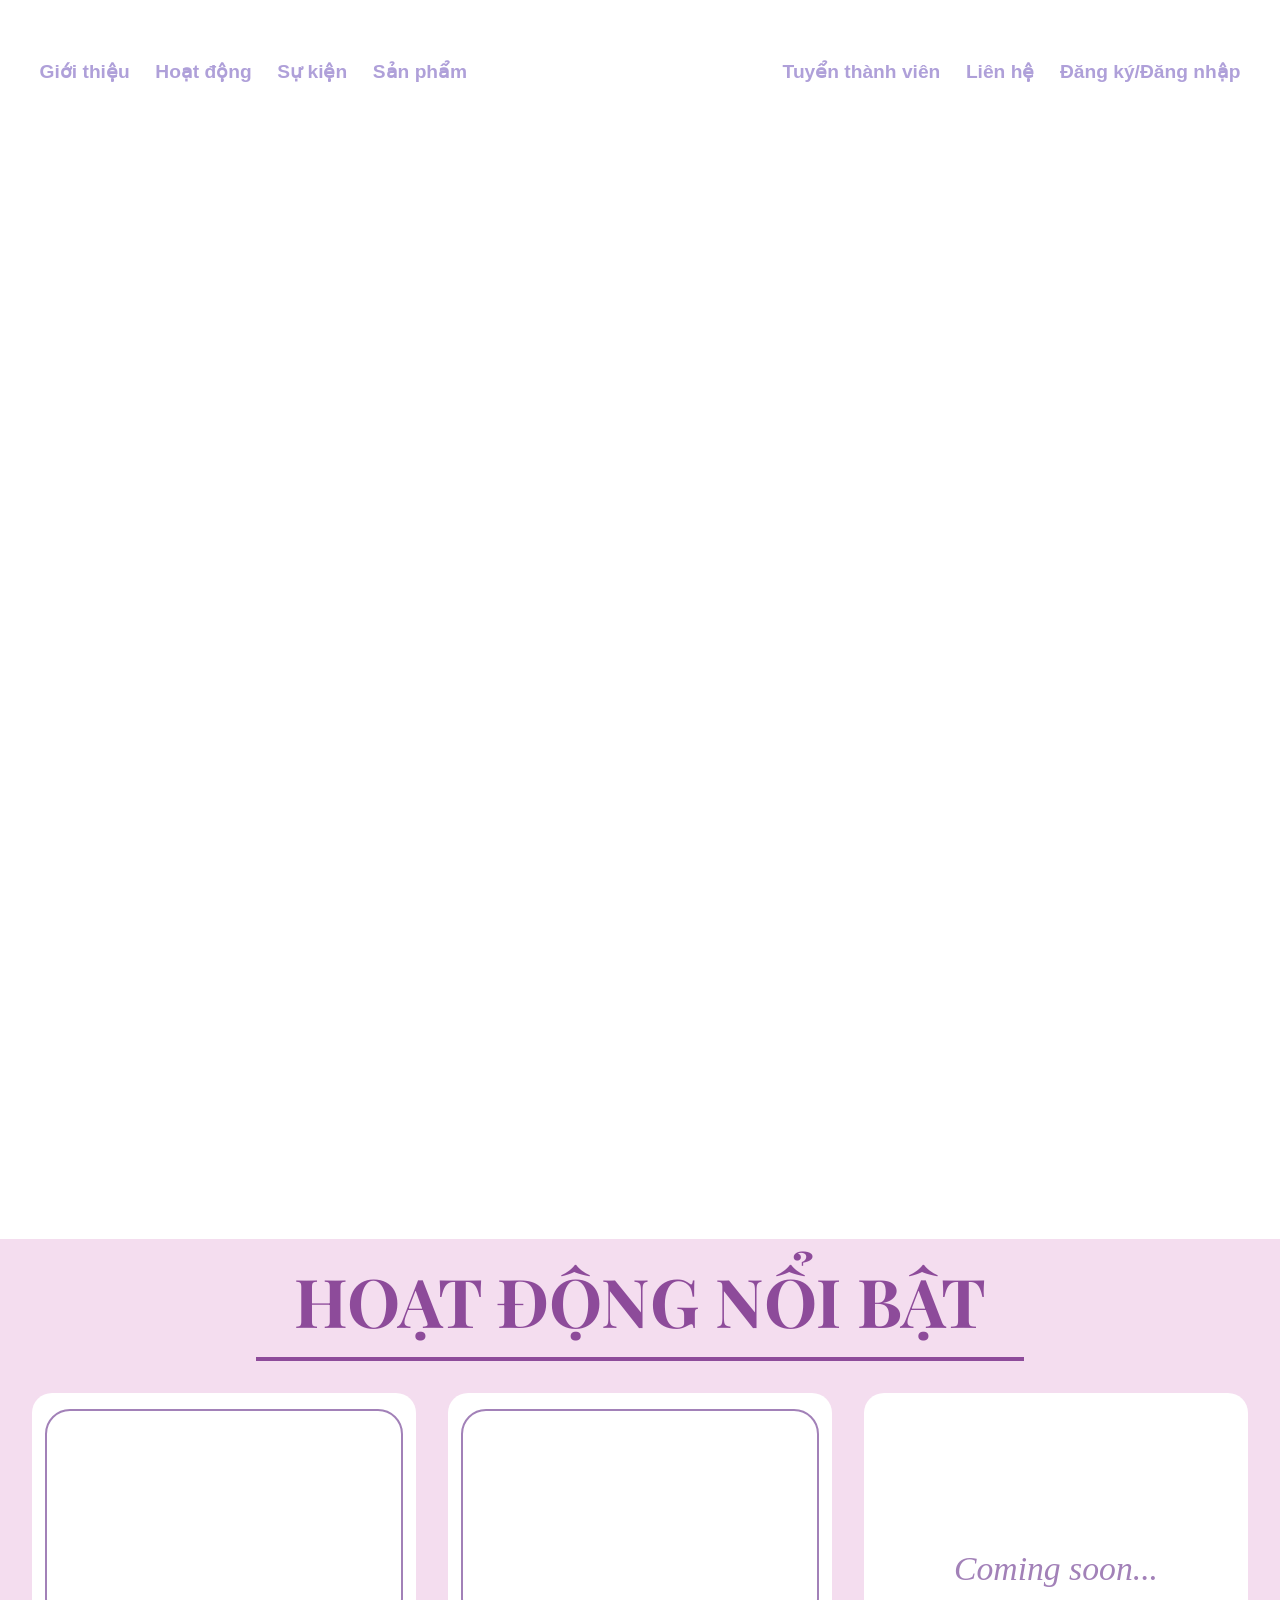
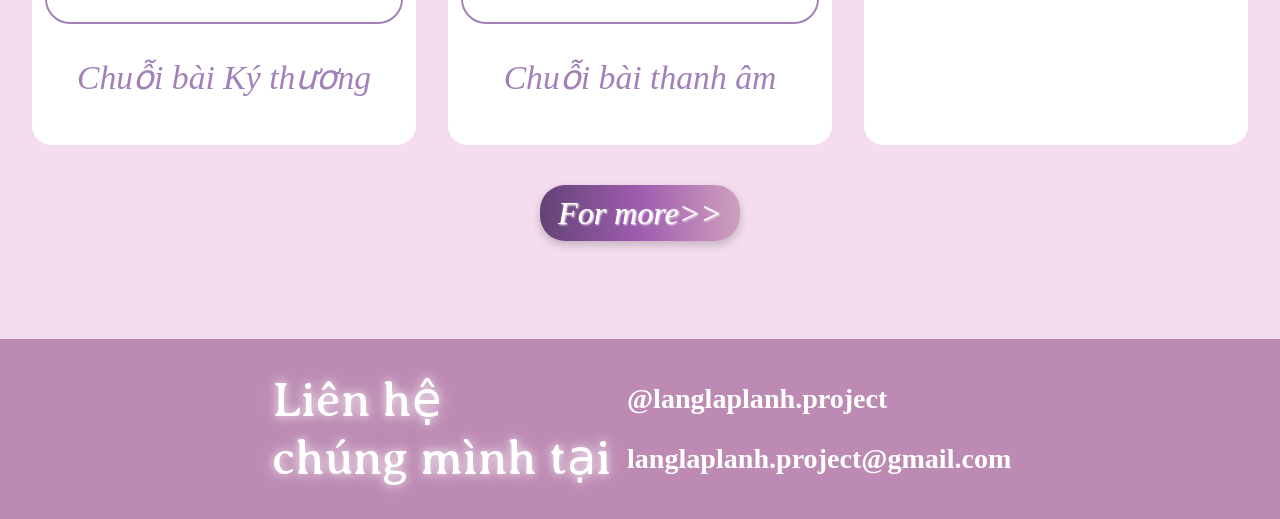
<file: index.html>
<!DOCTYPE html>
<html lang="en">
<head>
    <meta charset="UTF-8">


<link rel="preconnect" href="https://fonts.googleapis.com">
<link rel="preconnect" href="https://fonts.gstatic.com" crossorigin>
<link href="https://fonts.googleapis.com/css2?family=Open+Sans:ital,wght@0,300..800;1,300..800&display=swap" rel="stylesheet">
<link href="https://fonts.googleapis.com/css2?family=Averia+Serif+Libre:ital,wght@0,300;0,400;0,700;1,300;1,400;1,700&family=Open+Sans:ital,wght@0,300..800;1,300..800&display=swap" rel="stylesheet">
<link href="https://fonts.googleapis.com/css2?family=Averia+Serif+Libre:ital,wght@0,300;0,400;0,700;1,300;1,400;1,700&family=Open+Sans:ital,wght@0,300..800;1,300..800&family=Playfair+Display:ital,wght@0,400..900;1,400..900&display=swap" rel="stylesheet">
<link href="https://fonts.googleapis.com/css2?family=Averia+Serif+Libre:ital,wght@0,300;0,400;0,700;1,300;1,400;1,700&family=Google+Sans:ital,opsz,wght@0,17..18,400..700;1,17..18,400..700&family=Open+Sans:ital,wght@0,300..800;1,300..800&family=Playfair+Display:ital,wght@0,400..900;1,400..900&family=Roboto:ital,wght@0,100..900;1,100..900&display=swap" rel="stylesheet">


    <link rel="stylesheet" href="index.css">
    <meta name="viewport" content="width=device-width, initial-scale=1.0">
    <title>Lắng</title>
</head>
<div class="bar">
    <div class="menu-left">
        <li class="Introduction"><a href="intro.html">Giới thiệu</a></li>
        <li class="Activity"><a href="Activity.html">Hoạt động</a></li>
        <li class="Event"><a href="Event.html">Sự kiện</a></li>
        <li class="Product"><a href="Product.html">Sản phẩm</a></li>
    </div>

    <li class="homepage"><a href="index.html" aria-label="Trang chủ"></a></li>

    <div class="menu-right">
        <li class="Member"><a href="recruitment.html">Tuyển thành viên</a></li>
        <li class="contact"><a href="contact.html">Liên hệ</a></li>
        <li class="SignupLogin"><a href="account.html">Đăng ký/Đăng nhập</a></li>
    </div>
</div>

    <div class="content-section">
    <div class="content1">
        <div class="lang"id="lang1"></div>
    </div>
    <div class="content2">
   
            <h1>Xin chào, chúng mình là Lắng <br><i>bởi lặng thế gian, vang ngàn ý</i></h1>
            <div class="containlang">
            <p><b>Lắng</b> là một dự án xã hội được thành lập với sứ mệnh 
            xóa nhòa rào cản và kết nối cộng đồng người nghe với 
            người khiếm thính. Chúng mình tin rằng sự thấu cảm
             không nhất thiết phải đến từ âm thanh, mà có thể  
            nảy mầm từ những chuyển động chân thành nhất của 
            đôi tay và ánh mắt. Những giá trị thực tế ấy được <b>Lắng</b> 
            gửi gắm vào các hoạt động do chính chúng mình lên 
            ý tưởng và tổ chức thực hiện. Dự án là nơi để các bạn 
            trẻ mở ra một hành trình - nơi sự thinh lặng không còn 
            là khoảng cách, mà là khởi đầu cho những kết nối 
            sâu sắc và trọn vẹn yêu thương.</p>
            <div class="lang" id="lang2"></div>
            </div>    </div>
  <div class="content3">
    <h2>HOẠT ĐỘNG NỔI BẬT</h2>
    <div class="boximg">
    <div class="boximg1" id="smallboximg">
        <div class="frame1" id="frame"></div>
        <h3>Chuỗi bài Ký thương</h3>
    </div>
    <div class="boximg2" id="smallboximg">
        <div class="frame2" id="frame">

        </div>
                    <h3>Chuỗi bài thanh âm</h3>
    </div>
    <div class="boximg3" id="smallboximg">
        <div class="frame3">
  
        </div>
                  <h3>Coming soon...</h3>
    </div>
    </div>
    <div class="btn" id="formore"><i>For more>></i></div>
    
  </div>
</div>

  <div class="contactbar">
    <div class="langpin"></div>
    <h1>Liên hệ <br> chúng mình tại</h1>
    <div class="boxcontact">
        <div class="fb">
            <div class="iconfb"></div>
            <h3>@langlaplanh.project</h3>
        </div>
        <div class="email">
            <div class="iconemail"></div>
         <h3>  langlaplanh.project@gmail.com</h3> 
        </div>
    </div>
  </div>

</body>
</html>
</file>
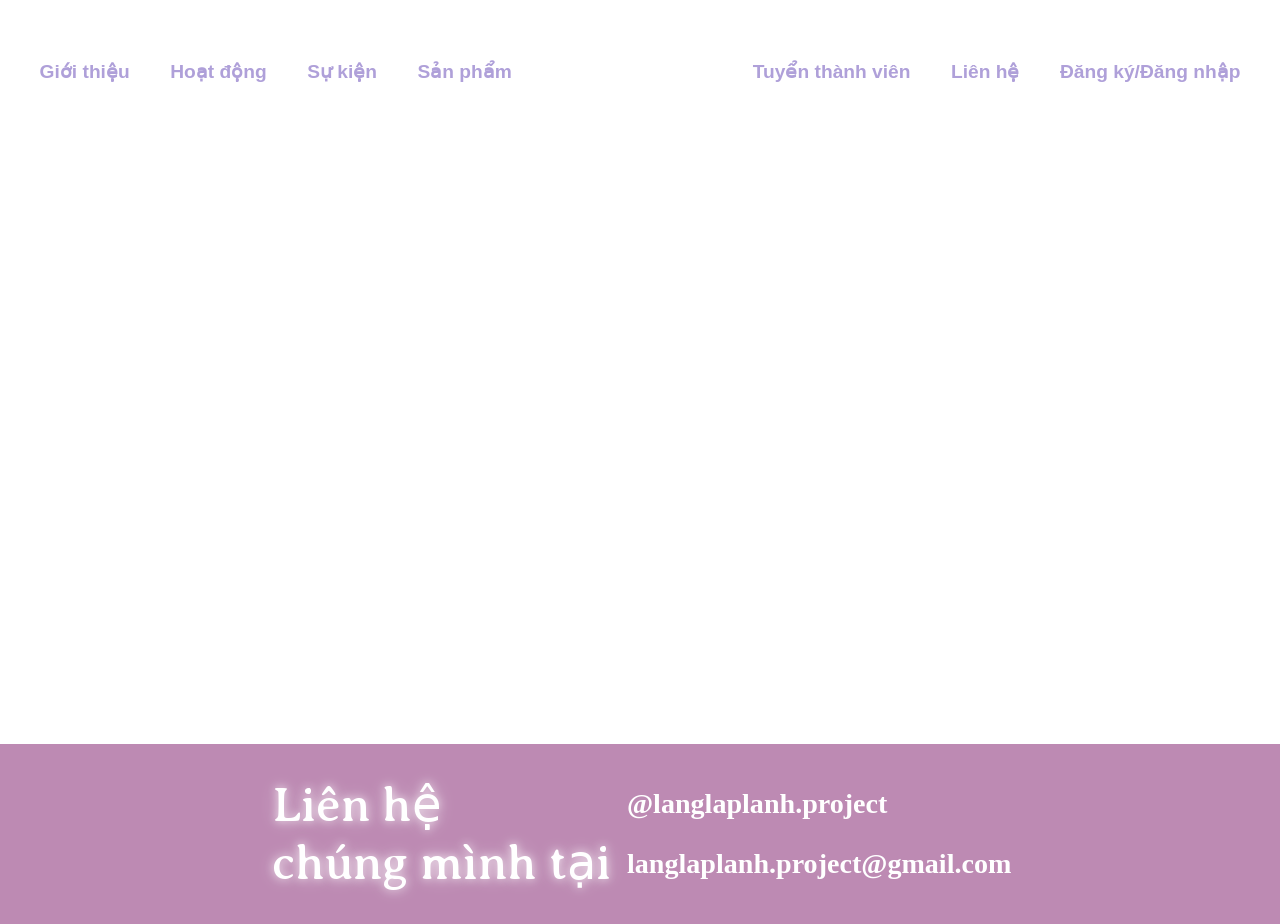
<file: account.html>
<!DOCTYPE html>
<html lang="vi">
<head>
    <meta charset="UTF-8">
    <meta name="viewport" content="width=device-width, initial-scale=1.0">
    <title>Lắng</title>

    <!-- Google Fonts Setup -->
    <link rel="preconnect" href="https://fonts.googleapis.com">
    <link rel="preconnect" href="https://fonts.gstatic.com" crossorigin>
    
   
    <link href="https://fonts.googleapis.com/css2?family=Open+Sans:ital,wght@0,300..800;1,300..800&display=swap" rel="stylesheet">
<link href="https://fonts.googleapis.com/css2?family=Averia+Serif+Libre:ital,wght@0,300;0,400;0,700;1,300;1,400;1,700&family=Open+Sans:ital,wght@0,300..800;1,300..800&display=swap" rel="stylesheet">
<link href="https://fonts.googleapis.com/css2?family=Averia+Serif+Libre:ital,wght@0,300;0,400;0,700;1,300;1,400;1,700&family=Open+Sans:ital,wght@0,300..800;1,300..800&family=Playfair+Display:ital,wght@0,400..900;1,400..900&display=swap" rel="stylesheet">
<link href="https://fonts.googleapis.com/css2?family=Averia+Serif+Libre:ital,wght@0,300;0,400;0,700;1,300;1,400;1,700&family=Google+Sans:ital,opsz,wght@0,17..18,400..700;1,17..18,400..700&family=Open+Sans:ital,wght@0,300..800;1,300..800&family=Playfair+Display:ital,wght@0,400..900;1,400..900&family=Roboto:ital,wght@0,100..900;1,100..900&display=swap" rel="stylesheet">
    <!-- CSS chính của dự án -->
    <link rel="stylesheet" href="index.css">
</head>
<body class="account-site">

<div class="bar">
        <li class="Introduction"><a href="intro.html"> Giới thiệu</a></li>
        <li class="Activity"><a href="Activity.html">Hoạt động</a></li>
        <li class="Event"><a href="Event.html">Sự kiện</a></li>
        <li class="Product"><a href="Product.html">Sản phẩm</a></li>
        <li class="homepage"><a href="index.html"></a></li>
        <li class="Member"><a href="recruitment.html">Tuyển thành viên</a></li>
        <li class="contact"><a href="contact.html">Liên hệ</a></li>
        <li class="SignupLogin"><a href="account.html">Đăng ký/Đăng nhập</a></li>

    </div>
    
    <div class="content-section">



</div>  

    <div class="contactbar">
    <div class="langpin"></div>
    <h1>Liên hệ <br> chúng mình tại</h1>
    <div class="boxcontact">
        <div class="fb">
            <div class="iconfb"></div>
            <h3>@langlaplanh.project</h3>
        </div>
        <div class="email">
            <div class="iconemail"></div>
         <h3>  langlaplanh.project@gmail.com</h3> 
        </div>
    </div>
  </div>

</body>
</html>
</file>
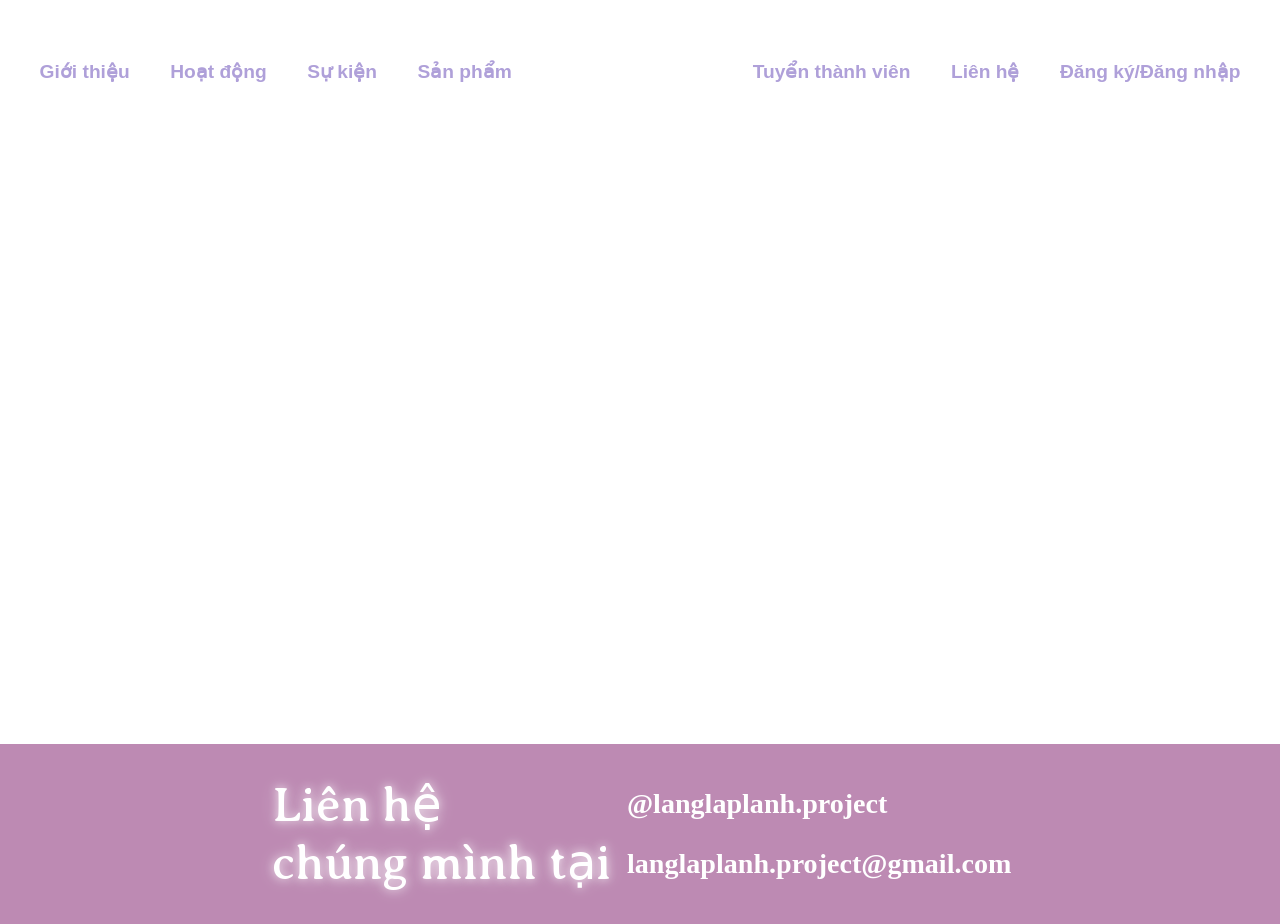
<file: Activity.html>
<!DOCTYPE html>
<html lang="vi">
<head>
    <meta charset="UTF-8">
    <meta name="viewport" content="width=device-width, initial-scale=1.0">
    <title>Lắng</title>

    <!-- Google Fonts Setup -->
    <link rel="preconnect" href="https://fonts.googleapis.com">
    <link rel="preconnect" href="https://fonts.gstatic.com" crossorigin>
    
   
<link href="https://fonts.googleapis.com/css2?family=Open+Sans:ital,wght@0,300..800;1,300..800&display=swap" rel="stylesheet">
<link href="https://fonts.googleapis.com/css2?family=Averia+Serif+Libre:ital,wght@0,300;0,400;0,700;1,300;1,400;1,700&family=Open+Sans:ital,wght@0,300..800;1,300..800&display=swap" rel="stylesheet">
<link href="https://fonts.googleapis.com/css2?family=Averia+Serif+Libre:ital,wght@0,300;0,400;0,700;1,300;1,400;1,700&family=Open+Sans:ital,wght@0,300..800;1,300..800&family=Playfair+Display:ital,wght@0,400..900;1,400..900&display=swap" rel="stylesheet">
<link href="https://fonts.googleapis.com/css2?family=Averia+Serif+Libre:ital,wght@0,300;0,400;0,700;1,300;1,400;1,700&family=Google+Sans:ital,opsz,wght@0,17..18,400..700;1,17..18,400..700&family=Open+Sans:ital,wght@0,300..800;1,300..800&family=Playfair+Display:ital,wght@0,400..900;1,400..900&family=Roboto:ital,wght@0,100..900;1,100..900&display=swap" rel="stylesheet">
    <!-- CSS chính của dự án -->
    <link rel="stylesheet" href="index.css">
</head>
<body class="activity-page">

<div class="bar">
        <li class="Introduction"><a href="intro.html"> Giới thiệu</a></li>
        <li class="Activity"><a href="Activity.html">Hoạt động</a></li>
        <li class="Event"><a href="Event.html">Sự kiện</a></li>
        <li class="Product"><a href="Product.html">Sản phẩm</a></li>
        <li class="homepage"><a href="index.html"></a></li>
        <li class="Member"><a href="recruitment.html">Tuyển thành viên</a></li>
        <li class="contact"><a href="contact.html">Liên hệ</a></li>
        <li class="SignupLogin"><a href="account.html">Đăng ký/Đăng nhập</a></li>

    </div>

<div class="content-section">



</div>   
 
    <div class="contactbar">
    <div class="langpin"></div>
    <h1>Liên hệ <br> chúng mình tại</h1>
    <div class="boxcontact">
        <div class="fb">
            <div class="iconfb"></div>
            <h3>@langlaplanh.project</h3>
        </div>
        <div class="email">
            <div class="iconemail"></div>
         <h3>  langlaplanh.project@gmail.com</h3> 
        </div>
    </div>
  </div>
</body>
</html>
</file>
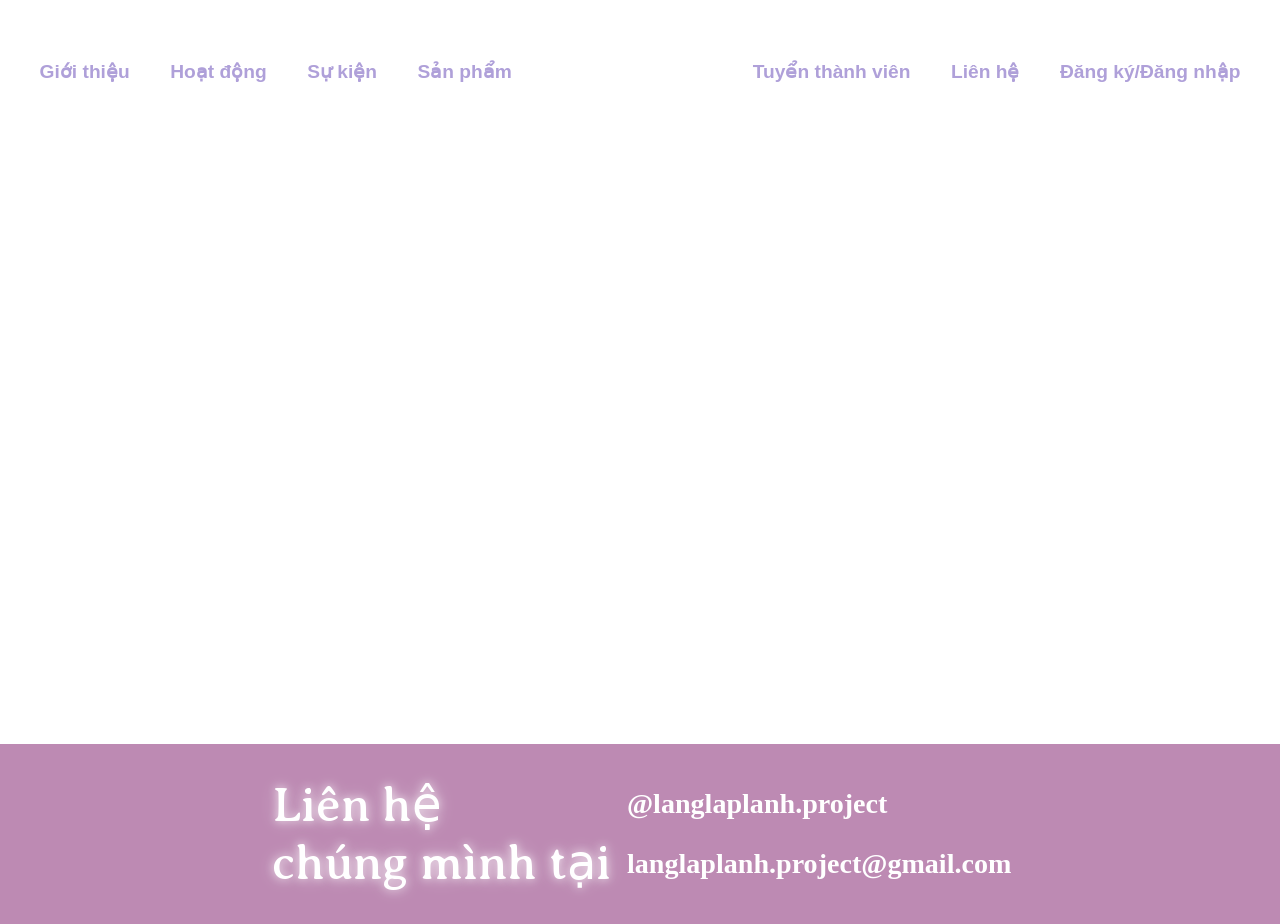
<file: contact.html>
<!DOCTYPE html>
<html lang="vi">
<head>
    <meta charset="UTF-8">
    <meta name="viewport" content="width=device-width, initial-scale=1.0">
    <title>Lắng</title>

    <!-- Google Fonts Setup -->
    <link rel="preconnect" href="https://fonts.googleapis.com">
    <link rel="preconnect" href="https://fonts.gstatic.com" crossorigin>
    
   
<link href="https://fonts.googleapis.com/css2?family=Open+Sans:ital,wght@0,300..800;1,300..800&display=swap" rel="stylesheet">
<link href="https://fonts.googleapis.com/css2?family=Averia+Serif+Libre:ital,wght@0,300;0,400;0,700;1,300;1,400;1,700&family=Open+Sans:ital,wght@0,300..800;1,300..800&display=swap" rel="stylesheet">
<link href="https://fonts.googleapis.com/css2?family=Averia+Serif+Libre:ital,wght@0,300;0,400;0,700;1,300;1,400;1,700&family=Open+Sans:ital,wght@0,300..800;1,300..800&family=Playfair+Display:ital,wght@0,400..900;1,400..900&display=swap" rel="stylesheet">
<link href="https://fonts.googleapis.com/css2?family=Averia+Serif+Libre:ital,wght@0,300;0,400;0,700;1,300;1,400;1,700&family=Google+Sans:ital,opsz,wght@0,17..18,400..700;1,17..18,400..700&family=Open+Sans:ital,wght@0,300..800;1,300..800&family=Playfair+Display:ital,wght@0,400..900;1,400..900&family=Roboto:ital,wght@0,100..900;1,100..900&display=swap" rel="stylesheet">
    <!-- CSS chính của dự án -->
    <link rel="stylesheet" href="index.css">
</head>
<body class="contact-page">

<div class="bar">
        <li class="Introduction"><a href="intro.html"> Giới thiệu</a></li>
        <li class="Activity"><a href="Activity.html">Hoạt động</a></li>
        <li class="Event"><a href="Event.html">Sự kiện</a></li>
        <li class="Product"><a href="Product.html">Sản phẩm</a></li>
        <li class="homepage"><a href="index.html"></a></li>
        <li class="Member"><a href="recruitment.html">Tuyển thành viên</a></li>
        <li class="contact"><a href="contact.html">Liên hệ</a></li>
        <li class="SignupLogin"><a href="account.html">Đăng ký/Đăng nhập</a></li>

    </div>

    <div class="content-section">



</div>  

    <div class="contactbar">
    <div class="langpin"></div>
    <h1>Liên hệ <br> chúng mình tại</h1>
    <div class="boxcontact">
        <div class="fb">
            <div class="iconfb"></div>
            <h3>@langlaplanh.project</h3>
        </div>
        <div class="email">
            <div class="iconemail"></div>
         <h3>  langlaplanh.project@gmail.com</h3> 
        </div>
    </div>
  </div>

</body>
</html>
</file>
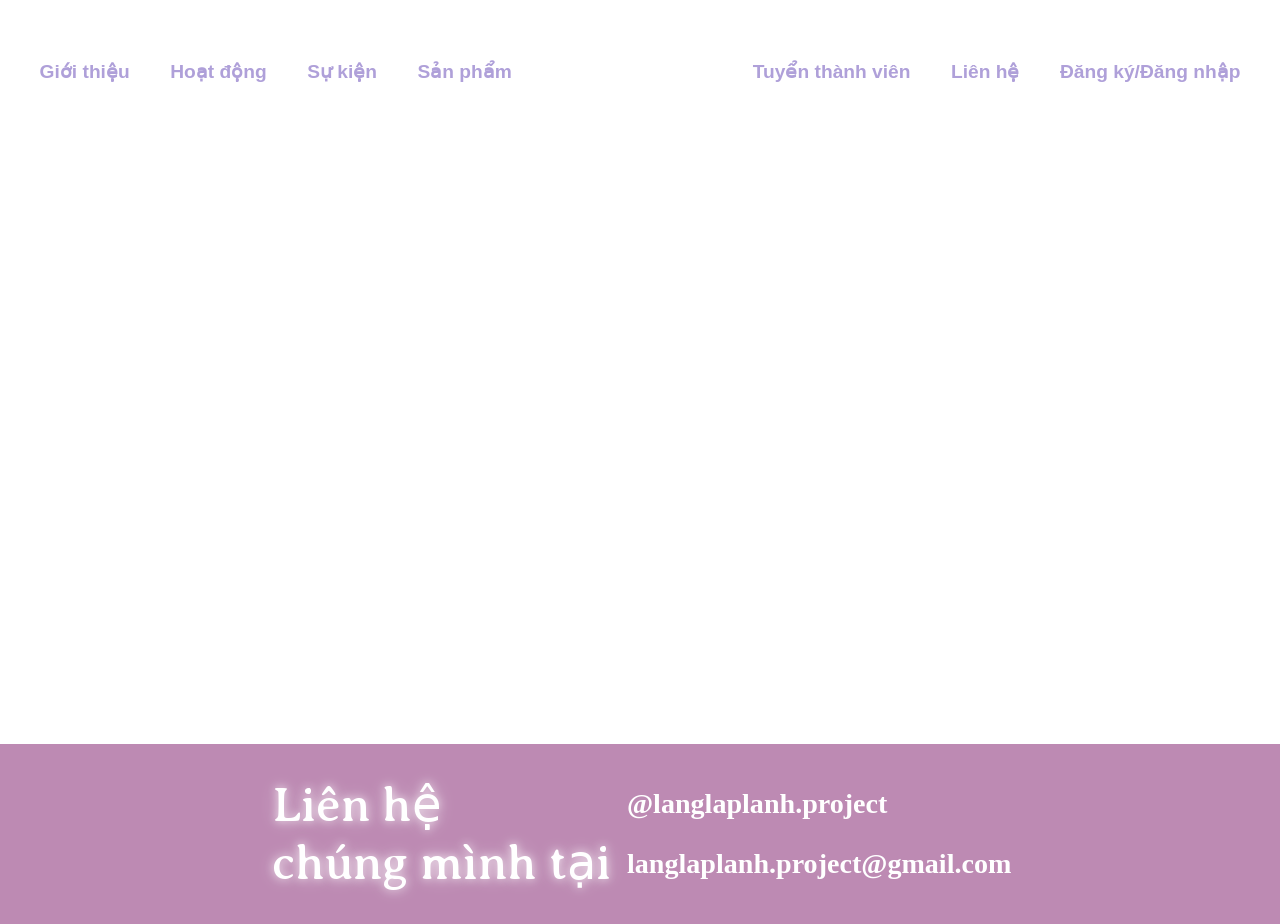
<file: Event.html>
<!DOCTYPE html>
<html lang="vi">
<head>
    <meta charset="UTF-8">
    <meta name="viewport" content="width=device-width, initial-scale=1.0">
    <title>Lắng</title>

    <!-- Google Fonts Setup -->
    <link rel="preconnect" href="https://fonts.googleapis.com">
    <link rel="preconnect" href="https://fonts.gstatic.com" crossorigin>
    
   
<link href="https://fonts.googleapis.com/css2?family=Open+Sans:ital,wght@0,300..800;1,300..800&display=swap" rel="stylesheet">
<link href="https://fonts.googleapis.com/css2?family=Averia+Serif+Libre:ital,wght@0,300;0,400;0,700;1,300;1,400;1,700&family=Open+Sans:ital,wght@0,300..800;1,300..800&display=swap" rel="stylesheet">
<link href="https://fonts.googleapis.com/css2?family=Averia+Serif+Libre:ital,wght@0,300;0,400;0,700;1,300;1,400;1,700&family=Open+Sans:ital,wght@0,300..800;1,300..800&family=Playfair+Display:ital,wght@0,400..900;1,400..900&display=swap" rel="stylesheet">
<link href="https://fonts.googleapis.com/css2?family=Averia+Serif+Libre:ital,wght@0,300;0,400;0,700;1,300;1,400;1,700&family=Google+Sans:ital,opsz,wght@0,17..18,400..700;1,17..18,400..700&family=Open+Sans:ital,wght@0,300..800;1,300..800&family=Playfair+Display:ital,wght@0,400..900;1,400..900&family=Roboto:ital,wght@0,100..900;1,100..900&display=swap" rel="stylesheet">
    <!-- CSS chính của dự án -->
    <link rel="stylesheet" href="index.css">
</head>
<body class="event-page">
<div class="bar">
        <li class="Introduction"><a href="intro.html"> Giới thiệu</a></li>
        <li class="Activity"><a href="Activity.html">Hoạt động</a></li>
        <li class="Event"><a href="Event.html">Sự kiện</a></li>
        <li class="Product"><a href="Product.html">Sản phẩm</a></li>
        <li class="homepage"><a href="index.html"></a></li>
        <li class="Member"><a href="recruitment.html">Tuyển thành viên</a></li>
        <li class="contact"><a href="contact.html">Liên hệ</a></li>
        <li class="SignupLogin"><a href="account.html">Đăng ký/Đăng nhập</a></li>

    </div>

<div class="content-section">



</div>  

<div class="contactbar">
    <div class="langpin"></div>
    <h1>Liên hệ <br> chúng mình tại</h1>
    <div class="boxcontact">
        <div class="fb">
            <div class="iconfb"></div>
            <h3>@langlaplanh.project</h3>
        </div>
        <div class="email">
            <div class="iconemail"></div>
         <h3>  langlaplanh.project@gmail.com</h3> 
        </div>
    </div>
  </div>

</body>
</html>
</file>
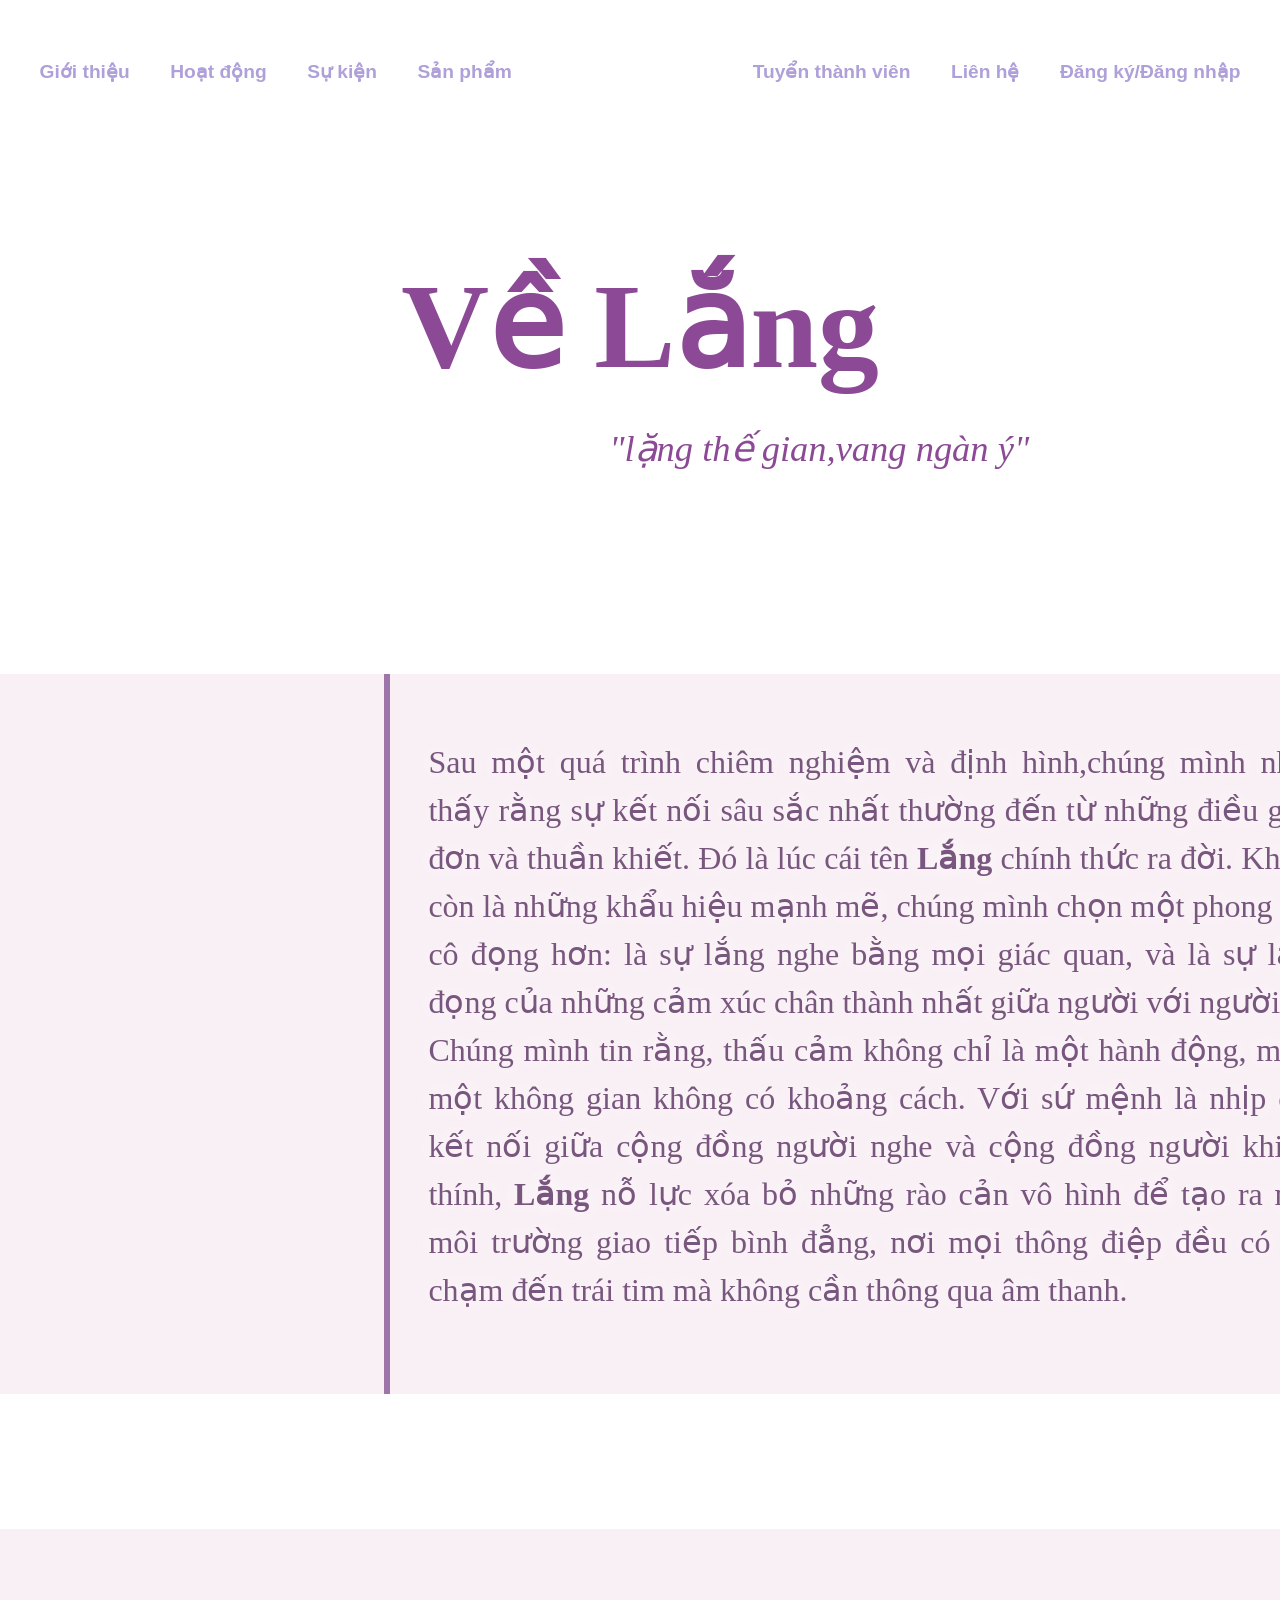
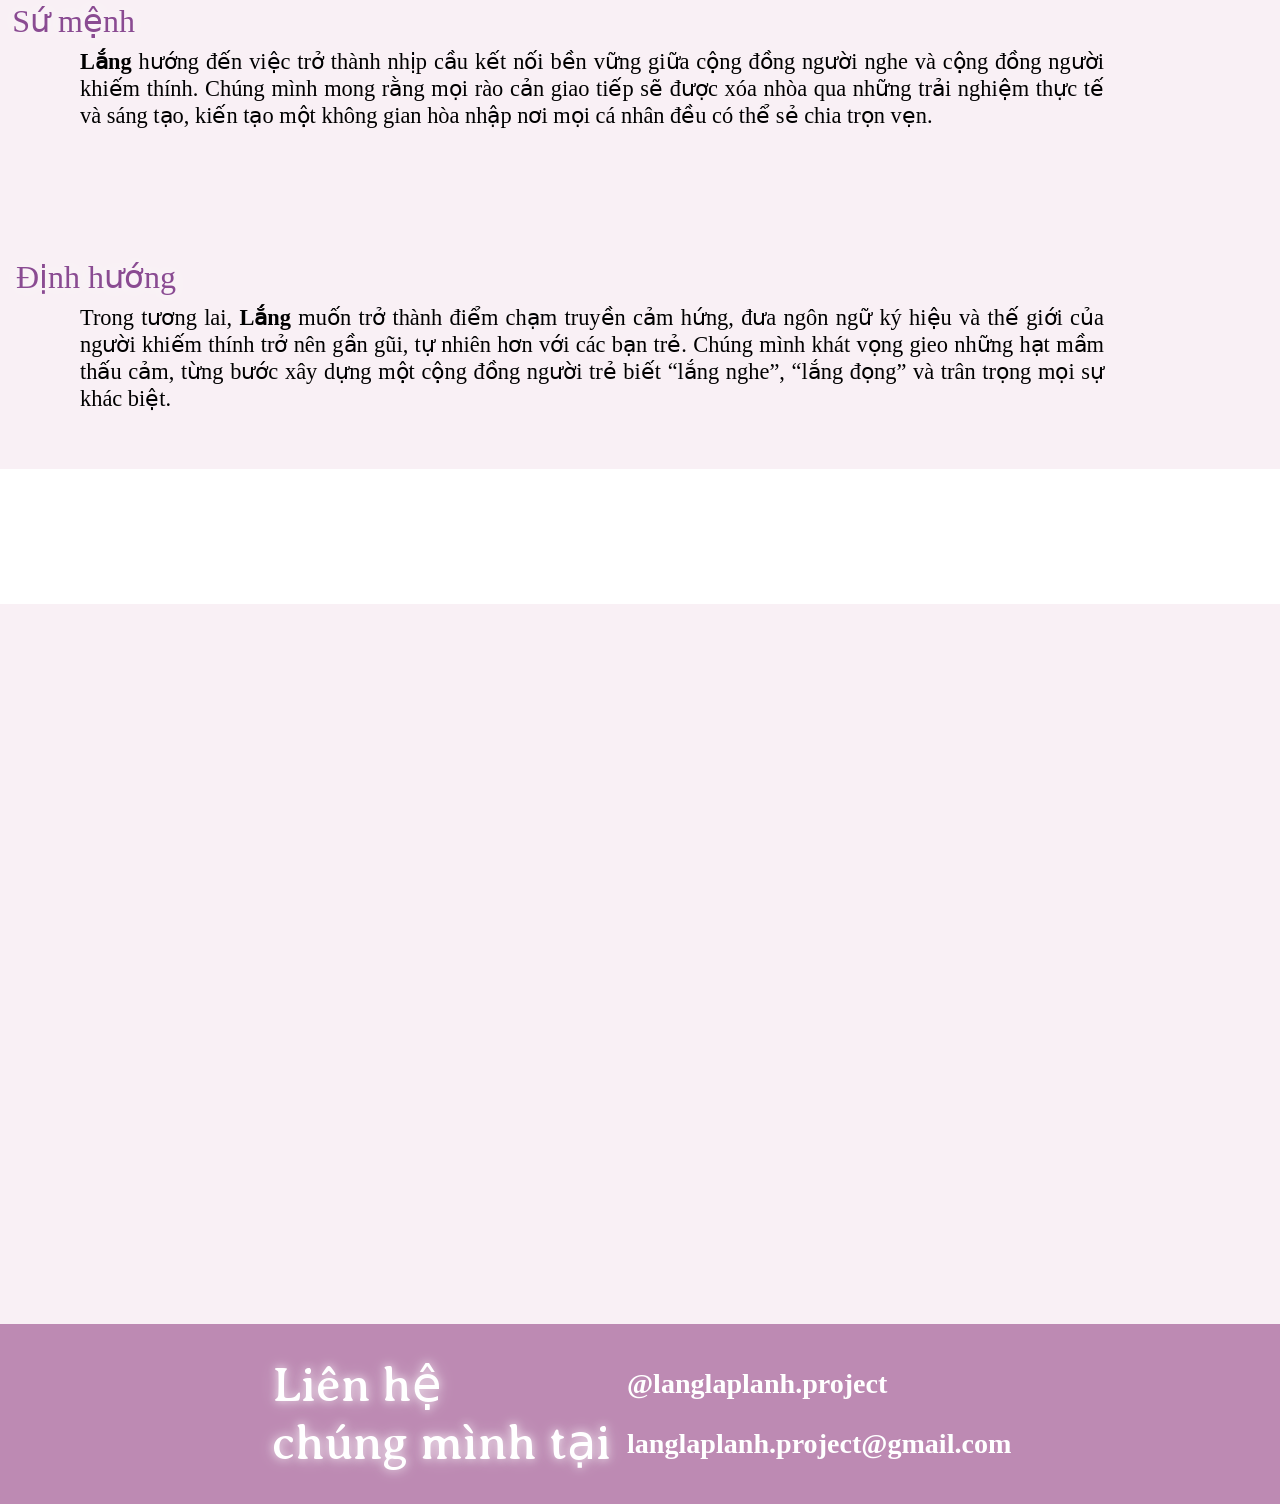
<file: intro.html>
<!DOCTYPE html>
<html lang="vi">
<head>
    <meta charset="UTF-8">
    <meta name="viewport" content="width=device-width, initial-scale=1.0">
    <title>Lắng</title>

    <!-- Google Fonts Setup -->
    <link rel="preconnect" href="https://fonts.googleapis.com">
    <link rel="preconnect" href="https://fonts.gstatic.com" crossorigin>
    
   
<link href="https://fonts.googleapis.com/css2?family=Open+Sans:ital,wght@0,300..800;1,300..800&display=swap" rel="stylesheet">
<link href="https://fonts.googleapis.com/css2?family=Averia+Serif+Libre:ital,wght@0,300;0,400;0,700;1,300;1,400;1,700&family=Open+Sans:ital,wght@0,300..800;1,300..800&display=swap" rel="stylesheet">
<link href="https://fonts.googleapis.com/css2?family=Averia+Serif+Libre:ital,wght@0,300;0,400;0,700;1,300;1,400;1,700&family=Open+Sans:ital,wght@0,300..800;1,300..800&family=Playfair+Display:ital,wght@0,400..900;1,400..900&display=swap" rel="stylesheet">
<link href="https://fonts.googleapis.com/css2?family=Averia+Serif+Libre:ital,wght@0,300;0,400;0,700;1,300;1,400;1,700&family=Google+Sans:ital,opsz,wght@0,17..18,400..700;1,17..18,400..700&family=Open+Sans:ital,wght@0,300..800;1,300..800&family=Playfair+Display:ital,wght@0,400..900;1,400..900&family=Roboto:ital,wght@0,100..900;1,100..900&display=swap" rel="stylesheet">
    <!-- CSS chính của dự án -->
    <link rel="stylesheet" href="index.css">
</head>
<body class="intro-page">
<div class="bar">
        <li class="Introduction"><a href="intro.html"> Giới thiệu</a></li>
        <li class="Activity"><a href="Activity.html">Hoạt động</a></li>
        <li class="Event"><a href="Event.html">Sự kiện</a></li>
        <li class="Product"><a href="Product.html">Sản phẩm</a></li>
        <li class="homepage"><a href="index.html"></a></li>
        <li class="Member"><a href="recruitment.html">Tuyển thành viên</a></li>
        <li class="contact"><a href="contact.html">Liên hệ</a></li>
        <li class="SignupLogin"><a href="account.html">Đăng ký/Đăng nhập</a></li>

    </div>
<div class="content-section">
<div class="content1" style="width: 100vw; flex-direction: column; text-align: left; "><h1 style="margin-left: 0;color: #8c4996;font-weight: bold;">Về Lắng <br><h2 style=" color: #8c4996; font-weight: lighter;font-style: italic;"> "lặng thế gian,vang ngàn ý"</h2></h1></div>
<div class="content2"><h1>"Lắng" là ai?</h1></div>
<div class="content3">
    <div class="lang3"></div>
    <div class="textbox"><h1>Sau một quá trình chiêm nghiệm và định hình,chúng mình nhận thấy rằng sự kết nối sâu sắc nhất thường đến từ những điều giản đơn và thuần khiết. Đó là lúc cái tên <b>Lắng</b> chính thức ra đời. Không còn là những khẩu hiệu mạnh mẽ, chúng mình chọn một phong thái cô đọng hơn: là sự lắng nghe bằng mọi giác quan, và là sự lắng đọng của những cảm xúc chân thành nhất giữa người với người. <br>
    Chúng mình tin rằng, thấu cảm không chỉ là một hành động, mà là một không gian không có khoảng cách. Với sứ mệnh là nhịp cầu kết nối giữa cộng đồng người nghe và cộng đồng người khiếm thính,<b> Lắng</b> nỗ lực xóa bỏ những rào cản vô hình để tạo ra một  môi trường giao tiếp bình đẳng, nơi mọi thông điệp đều có thể chạm đến trái tim mà không cần thông qua âm thanh.</h1></div>
</div>
<div class="content2"><h1>tầm nhìn</h1></div>
<div class="content4">
<div class="sumenh">
    <div class="titlesumenh">
        <div class="iconsumenh"></div><h1>Sứ mệnh</h1>
    </div>
    <h2><b>Lắng</b> hướng đến việc trở thành nhịp cầu kết nối bền vững giữa cộng đồng 
    người nghe và cộng đồng người khiếm thính. Chúng mình mong rằng mọi rào cản
    giao tiếp sẽ được xóa nhòa qua những trải nghiệm thực tế và sáng tạo, kiến tạo một 
    không gian hòa nhập nơi mọi cá nhân đều có thể sẻ chia trọn vẹn.</h2>
</div>
<div class="dinhhuong">
    <div class="titledinhhuong">
        <div class="icondinhhuong"></div><h1>Định hướng</h1>
    </div>
    <h2>Trong tương lai, <b>Lắng</b> muốn trở thành điểm chạm truyền cảm hứng, đưa ngôn ngữ 
        ký hiệu và thế giới của người khiếm thính trở nên gần gũi, tự nhiên hơn với các bạn 
        trẻ. Chúng mình khát vọng gieo những hạt mầm thấu cảm, từng bước xây dựng một 
        cộng đồng người trẻ biết “lắng nghe”, “lắng đọng” và trân trọng mọi sự khác biệt.</h2>
</div>
</div>
<div class="content5"><h1>nốt nhạc đầu</h1></div>
<div class="content6"></div>
</div>

<div class="contactbar">
    <div class="langpin"></div>
    <h1>Liên hệ <br> chúng mình tại</h1>
    <div class="boxcontact">
        <div class="fb">
            <div class="iconfb"></div>
            <h3>@langlaplanh.project</h3>
        </div>
        <div class="email">
            <div class="iconemail"></div>
         <h3>  langlaplanh.project@gmail.com</h3> 
        </div>
    </div>
  </div>


</body>
</html>
</file>
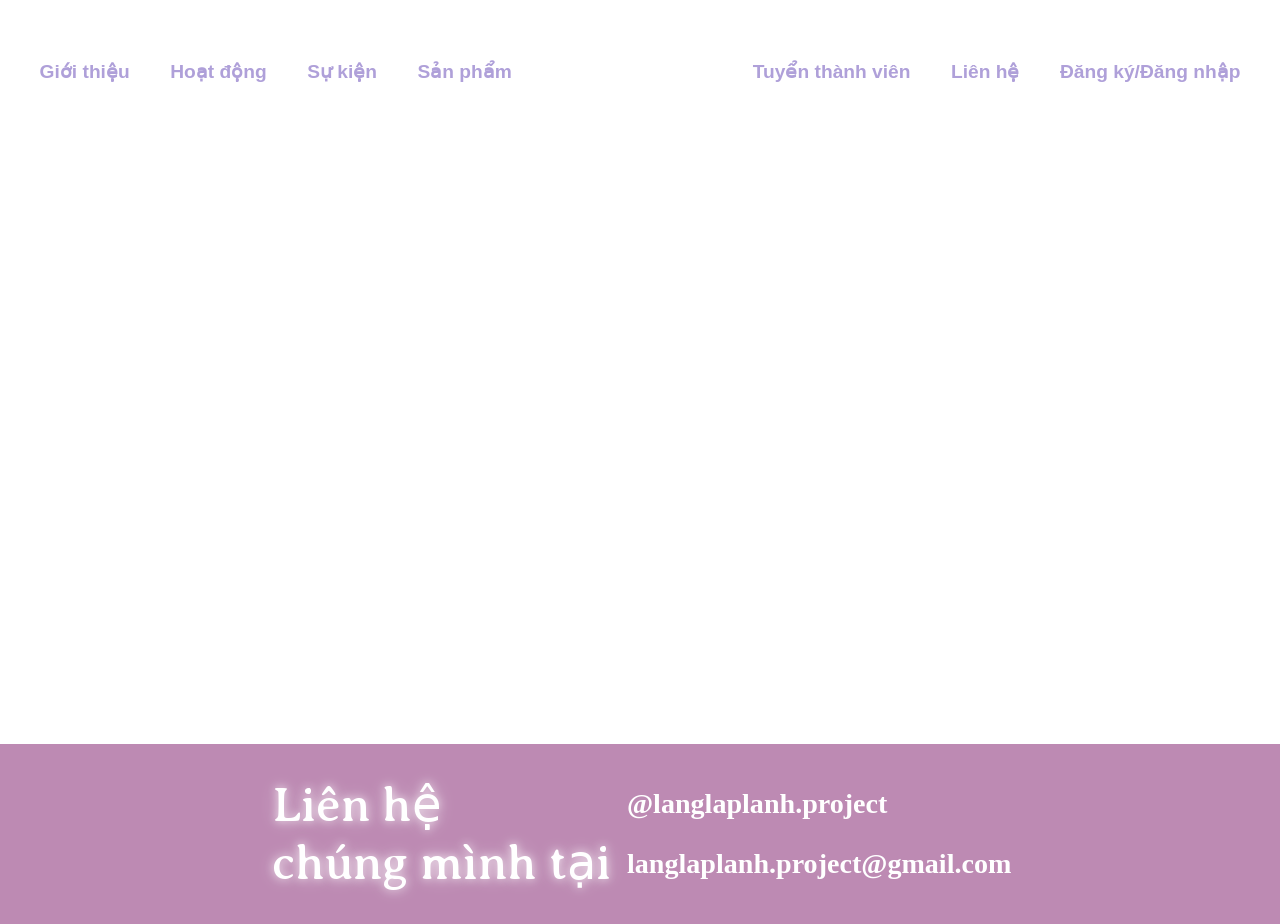
<file: Product.html>
<!DOCTYPE html>
<html lang="vi">
<head>
    <meta charset="UTF-8">
    <meta name="viewport" content="width=device-width, initial-scale=1.0">
    <title>Lắng</title>

    <!-- Google Fonts Setup -->
    <link rel="preconnect" href="https://fonts.googleapis.com">
    <link rel="preconnect" href="https://fonts.gstatic.com" crossorigin>
    
   
<link href="https://fonts.googleapis.com/css2?family=Open+Sans:ital,wght@0,300..800;1,300..800&display=swap" rel="stylesheet">
<link href="https://fonts.googleapis.com/css2?family=Averia+Serif+Libre:ital,wght@0,300;0,400;0,700;1,300;1,400;1,700&family=Open+Sans:ital,wght@0,300..800;1,300..800&display=swap" rel="stylesheet">
<link href="https://fonts.googleapis.com/css2?family=Averia+Serif+Libre:ital,wght@0,300;0,400;0,700;1,300;1,400;1,700&family=Open+Sans:ital,wght@0,300..800;1,300..800&family=Playfair+Display:ital,wght@0,400..900;1,400..900&display=swap" rel="stylesheet">
<link href="https://fonts.googleapis.com/css2?family=Averia+Serif+Libre:ital,wght@0,300;0,400;0,700;1,300;1,400;1,700&family=Google+Sans:ital,opsz,wght@0,17..18,400..700;1,17..18,400..700&family=Open+Sans:ital,wght@0,300..800;1,300..800&family=Playfair+Display:ital,wght@0,400..900;1,400..900&family=Roboto:ital,wght@0,100..900;1,100..900&display=swap" rel="stylesheet">
    <!-- CSS chính của dự án -->
    <link rel="stylesheet" href="index.css">
</head>
<body class="product-page">

<div class="bar">
        <li class="Introduction"><a href="intro.html"> Giới thiệu</a></li>
        <li class="Activity"><a href="Activity.html">Hoạt động</a></li>
        <li class="Event"><a href="Event.html">Sự kiện</a></li>
        <li class="Product"><a href="Product.html">Sản phẩm</a></li>
        <li class="homepage"><a href="index.html"></a></li>
        <li class="Member"><a href="recruitment.html">Tuyển thành viên</a></li>
        <li class="contact"><a href="contact.html">Liên hệ</a></li>
        <li class="SignupLogin"><a href="account.html">Đăng ký/Đăng nhập</a></li>

    </div>

    <div class="content-section">



</div>  

<div class="contactbar">
    <div class="langpin"></div>
    <h1>Liên hệ <br> chúng mình tại</h1>
    <div class="boxcontact">
        <div class="fb">
            <div class="iconfb"></div>
            <h3>@langlaplanh.project</h3>
        </div>
        <div class="email">
            <div class="iconemail"></div>
         <h3>  langlaplanh.project@gmail.com</h3> 
        </div>
    </div>
  </div>

</body>
</html>
</file>
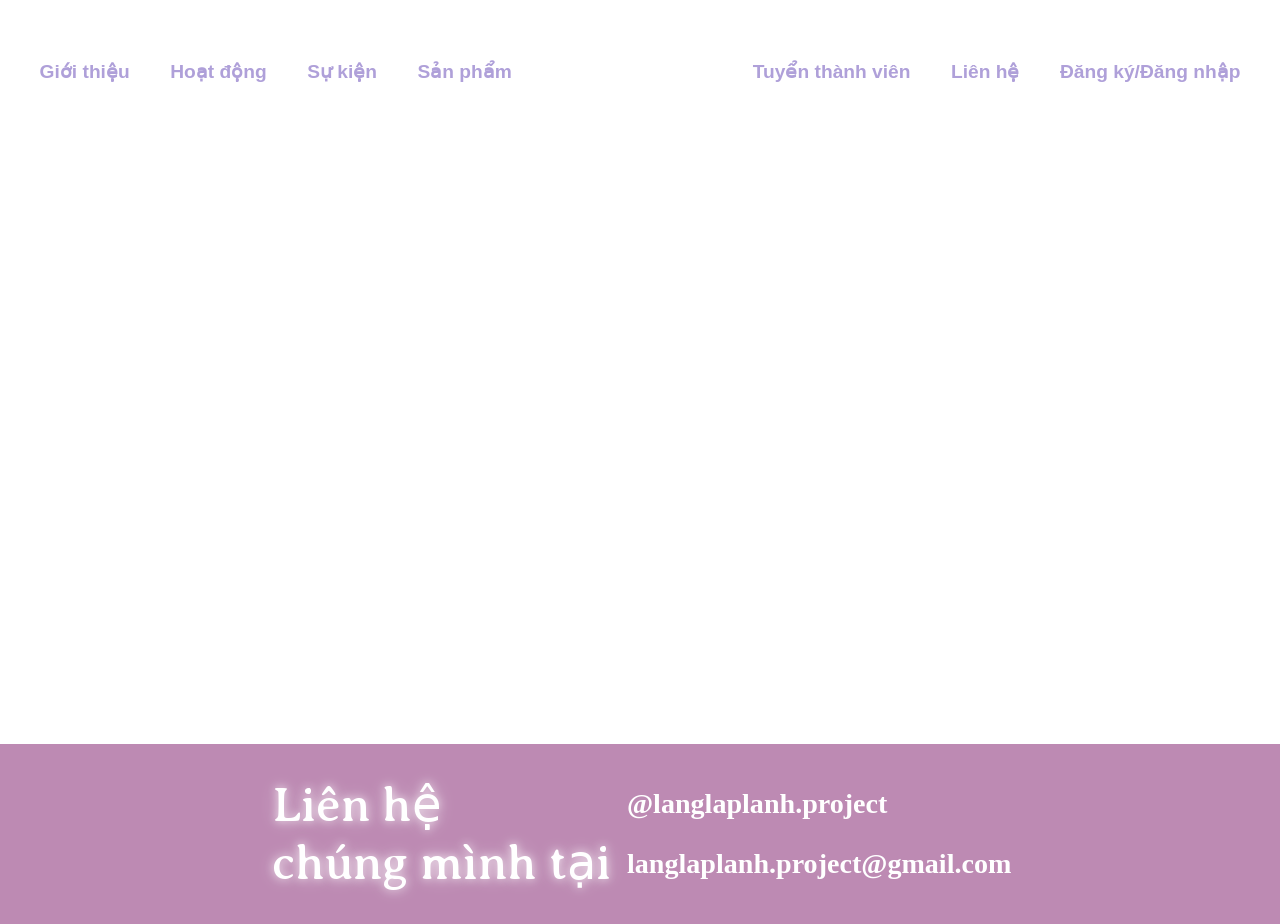
<file: recruitment.html>
<!DOCTYPE html>
<html lang="vi">
<head>
    <meta charset="UTF-8">
    <meta name="viewport" content="width=device-width, initial-scale=1.0">
    <title>Lắng</title>

    <!-- Google Fonts Setup -->
    <link rel="preconnect" href="https://fonts.googleapis.com">
    <link rel="preconnect" href="https://fonts.gstatic.com" crossorigin>
    
   
<link href="https://fonts.googleapis.com/css2?family=Open+Sans:ital,wght@0,300..800;1,300..800&display=swap" rel="stylesheet">
<link href="https://fonts.googleapis.com/css2?family=Averia+Serif+Libre:ital,wght@0,300;0,400;0,700;1,300;1,400;1,700&family=Open+Sans:ital,wght@0,300..800;1,300..800&display=swap" rel="stylesheet">
<link href="https://fonts.googleapis.com/css2?family=Averia+Serif+Libre:ital,wght@0,300;0,400;0,700;1,300;1,400;1,700&family=Open+Sans:ital,wght@0,300..800;1,300..800&family=Playfair+Display:ital,wght@0,400..900;1,400..900&display=swap" rel="stylesheet">
<link href="https://fonts.googleapis.com/css2?family=Averia+Serif+Libre:ital,wght@0,300;0,400;0,700;1,300;1,400;1,700&family=Google+Sans:ital,opsz,wght@0,17..18,400..700;1,17..18,400..700&family=Open+Sans:ital,wght@0,300..800;1,300..800&family=Playfair+Display:ital,wght@0,400..900;1,400..900&family=Roboto:ital,wght@0,100..900;1,100..900&display=swap" rel="stylesheet">
    <!-- CSS chính của dự án -->
    <link rel="stylesheet" href="index.css">
</head>
<body class="product-page">
<div class="bar">
        <li class="Introduction"><a href="intro.html"> Giới thiệu</a></li>
        <li class="Activity"><a href="Activity.html">Hoạt động</a></li>
        <li class="Event"><a href="Event.html">Sự kiện</a></li>
        <li class="Product"><a href="Product.html">Sản phẩm</a></li>
        <li class="homepage"><a href="index.html"></a></li>
        <li class="Member"><a href="recruitment.html">Tuyển thành viên</a></li>
        <li class="contact"><a href="contact.html">Liên hệ</a></li>
        <li class="SignupLogin"><a href="account.html">Đăng ký/Đăng nhập</a></li>

    </div>

    <div class="content-section">



</div>  

<div class="contactbar">
    <div class="langpin"></div>
    <h1>Liên hệ <br> chúng mình tại</h1>
    <div class="boxcontact">
        <div class="fb">
            <div class="iconfb"></div>
            <h3>@langlaplanh.project</h3>
        </div>
        <div class="email">
            <div class="iconemail"></div>
         <h3>  langlaplanh.project@gmail.com</h3> 
        </div>
    </div>
  </div>

</body>
</html>
</file>
<file: index.css>
body{
    overflow-y: auto;
    overflow-x: hidden;
        display: flex;
    flex-direction: column;
    align-items: center
}
a{
    display: block;
    text-decoration: none;
    color: inherit;
}
.bar {
    font-family: 'Google Sans', sans-serif;
    width: 95%;
    max-width: 1440px; 
    position: relative;
    top: 3vh;
    height: 8vh;
    display: flex;
    list-style: none;
    
    justify-content: space-between; 
    align-items: center;
    font-size: clamp(1.2rem, 1.4vw, 1.8rem); 
    color: #afa0d9;
    font-weight: bold;
    cursor: pointer;
}


.menu-left, .menu-right {
    display: flex;
    align-items: center;
    gap: calc(2vw); 
    flex: 1; 
    list-style: none;

}   
.menu-left { justify-content: flex-start; }
.menu-right { justify-content: flex-end; }

.bar li {
    transition: transform 0.3s ease;
}

.bar li:not(.homepage):hover {
    transform: scale(1.1);
}

/* --- LOGO HOMEPAGE  --- */
.bar li.homepage {
    width: 80px;
    height: 80px;
    overflow: hidden; 
    border-radius: 50%; 
    margin: 0 40px; 
    flex-shrink: 0; 
}

.homepage > a {
    width: 100%;
    height: 100%;
    background-image: url("https://github.com/MorryNgo/lang-homepage/blob/main/1.png?raw=true");
    background-size: 220%; 
    background-repeat: no-repeat;
    background-position: center;
    transition: transform 0.4s ease; 
}


.homepage:hover > a {
    transform: scale(1.2); 
}


.homepage:hover > a {
    transform: scale(1.2); 
}

/* content */
.content-section{
    width: 100vw;
    max-width: 1440px;
    height: auto;
    display: flex;
    flex-direction: column;
    justify-content: flex-start;
    align-items: center;
    flex: 1;
}
.content1 {
    margin-top: 6vh;
    width: 80vw;
    height: 45vh;
    background-image: url("https://github.com/MorryNgo/lang-homepage/blob/main/4.png?raw=true");
    display: flex;
    justify-content: center;
    align-items: center;
    background-repeat: no-repeat;
    background-size: 100%; 
    background-position:0 -1rem;

}

.lang {
    background-image: url("https://github.com/MorryNgo/lang-homepage/blob/main/df6a9036-a5aa-401a-9ed2-77a7cd4d71cb.png?raw=true");
    background-position: center;
    background-size: cover;
    background-repeat: no-repeat;
}

#lang1 {
    width: 75%;
    height: 75%;
}


.content2{
    min-height:700px;
    width:100vw;
    height:75vh;
    background:url("https://github.com/MorryNgo/lang-homepage/blob/main/width_1600.png?raw=true");
    display:flex;
    flex-direction: column;
    justify-content: flex-start;
    align-items: flex-start;
    background-repeat: no-repeat;
    background-size: cover;
    background-position: center;
    color: white;
    font-size:1.8rem;

}
h1{ 
    margin-bottom: 0;
    margin-left: 10%;
/*     font-size: 3rem; */
    font-weight:500;
    text-shadow: 0 0 20px white;
    color: white;

}

.content2 h1{
        font-family: 'Open Sans';
}

.content2 h1 i{
    margin-left: 1rem;
        font-weight:400;
    font-size: 75%;
}
.containlang{
    min-width: 1370px;
    width: 100%;
    height: 100%;
    display: flex;
    flex-direction: row;
    justify-content: space-evenly;
    align-items: flex-start;
    text-align:justify ;
}
.containlang p{
    font-family: 'Google Sans';
    min-width: 810px;
    max-width: 812px;
    width: 54%;
text-justify: inter-word;
    text-align:justify;
        margin-right:5%;
/*         font-size: calc(1.8rem); */
        font-weight:lighter;
        letter-spacing: 2.2px;


}
.containlang p b{
    font-weight:bold;
}

#lang2{
    width: 30%;
    height: 90%;
    background-size:200%
}

.content3{
    min-height: 700px;
    width:100vw;
    height:70vh;
    background-color: #f4ddef;
    display: flex;
    flex-direction: column;
    justify-content: flex-start;
    align-content: center;

}

.content3 h2{
justify-items:flex-start;
display: flex;
justify-content: center;
    width:100%;
    color: #8d4b9a;
font-size: 4.2rem;
position: relative;
margin-bottom: 3rem;
margin-top:1rem;
font-family: 'Playfair Display';
}

.content3 h2::after{
content: '';
width: 60%;
background-color: #8d4b9a;
height: 4%;
bottom: 0;
position: absolute;
display: block;
transform: translate(0,1rem);
}

.boximg{
    width:100%;
    height:40%;
    display: flex;
    justify-content: space-evenly;
    align-items: flex-start;
    margin-bottom: 2rem;
    
}

#smallboximg{
    width: 24rem;
    height: 22rem;
    background-color: white;
    border-radius: 20px;
    display: flex;
    flex-direction: column;
justify-content: flex-start;/*  y */
    align-items: center; /* x */
     font-size: 1.8rem;
}

#frame{
    margin-top:1rem;
    width: 92%;
    height: 60%;
    border-radius: 25px;
    border: 2px solid #a281b8;
    background-repeat: no-repeat;
 background-position: center;


}
.frame1{
    background:url("https://github.com/MorryNgo/lang-homepage/blob/main/6.png?raw=true");
    background-size: 150%;
}
.frame2{
    background:url("https://github.com/MorryNgo/lang-homepage/blob/main/7.png?raw=true") ;
    background-size: 115%;

}

.content-section h3{
    font-style:italic;
    font-weight: 100;
    color: #a281b8;
}
#smallboximg.boximg3{
    display: flex;
  justify-content: center;/*  y */
    align-items: center; /* x */
}

.btn{
    margin-top: 5rem;
    height: 8%;
    font-size: 2rem;
    position: relative;
        display: flex;
  justify-content: center;/*  y */
    align-items: center; /* x */
    z-index: 0;
    color: white;
    font-weight: 200;
        text-shadow: 1px 1px 2px rgb(255, 255, 255); 
    cursor: pointer;
    transition: transform 0.3s ease;
    
}

.btn::after{
    min-width: 200px;
    content: '';
    width:12%;
    position: absolute;
    height: 100%;
    background: linear-gradient(to right, #634376, #9f5daf, #cf9fbe);
    z-index: -1;
    border-radius: 25px;

    box-shadow: 0 4px 10px rgba(0, 0, 0, 0.2);
}

.btn:hover{
    height: 9%;
    transform: translateY(-1rem);
}

/* contactbar */
.contactbar{
    width: 100vw;
    height: 20vh;
    display: flex;
    flex-direction: row;
    justify-content: flex-start;
    align-items: center;
    background-color: #bd8ab3;
    font-size: 1.5rem;
    margin-bottom: -1rem;
    gap: 1rem;
    flex-shrink: 0;
}

.contactbar h1{
    text-align: left;
text-shadow: 0 0 10px rgba(255, 255, 255, 0.8), 
                 0 0 20px rgba(255, 255, 255, 0.4);
    display: block;margin: 0;;
    font-family: 'Averia Serif Libre', serif;
}

.langpin{
    height: 100%;
    width: 20%;
   background:url("https://github.com/MorryNgo/lang-homepage/blob/main/7f3d347c-b855-4ddf-a327-a80831db9da1.png?raw=true");
   background-size: 160%;
   background-repeat: no-repeat;
   background-position: center;
   flex-shrink: 0;
}

h3{
    font-style: normal;
    color:white
}

.contactbar{
    flex-shrink: 0;
}

/*--------------------------  INTRO_PAGE -------------------------- */
.intro-page .content1{
    font-size: 3.8rem;
}

.intro-page .content1 h1{
    margin-left:0
}
.intro-page h2{
    margin-left: 28%;font-size: 60%;
}

body{
    min-height: 100vh;
}
.intro-page .content2{
    min-height: auto;
    width:100vw;
    height: 15vh;
    background: url("https://github.com/MorryNgo/lang-homepage/blob/main/8.png?raw=true");
    background-position: center;
    background-size: cover;
    display: flex;
    flex-direction: column;
    justify-content: center;
    align-items: center;
}

.intro-page .content2 h1{
    margin-top:0;
    margin-left: 0;
    font-size: clamp(4.5rem,4.8rem,5.2rem);
    font-family: "Roboto";
    letter-spacing: 1.5rem;
    font-style: italic;
}

.intro-page .content3{
    background-color: #f9f0f5;
    width:100vw;
    height: 80vh;
    flex-direction: row;
    display: flex;
    align-items: center;
    justify-content: flex-start;
}

.intro-page .content3 .lang3{
    flex-shrink: 0;
width: 30%
;
height: 100%;
background: url("https://github.com/MorryNgo/lang-homepage/blob/main/3b7b2ba7-bb86-402a-bccd-cede3066996f.png?raw=true");
border-right: clamp(0.2rem,0.4rem,0.6rem) solid #9d75a8 ;
background-repeat: no-repeat;
background-size:180%;
background-position: center;
}

.intro-page .content3 .textbox{
    max-width: 1000px;
    min-width: 900px;
    margin-top: 10%;
    margin-left: 3%;
    text-align:justify;
    display: flex;
    width:70%;
    height: 100%;
    flex-direction: column;
    justify-content: flex-start;
    align-items: flex-start;
       
}

.intro-page .content3 .textbox h1{
    margin-left:0;
    font-size: 2rem;
    color: #78567e;
    font-weight: 100;
    line-height: 1.5;
    margin-top: 0;
}
.intro-page .content3 .textbox h1 b{
    font-weight: 900;
    
}

.intro-page .content4{
      background-color: #f9f0f5;
    width: 100vw;
    height: 60vh;
    display: flex;
    flex-direction: column;
}
.intro-page .content4 .sumenh, .dinhhuong{
    width: 100%;
    height: 50%;
    display: flex;
    flex-direction: column;
    justify-content: center;
    align-items:flex-start;
    
}

.intro-page .content4 .titlesumenh h1, .titledinhhuong h1{
    color:#8a4b92;
    display:flex;
    flex-shrink: 0;
    width: 100%;
}

.intro-page .content4 .sumenh h2, .intro-page .content4 .dinhhuong h2{
    font-size: 1.4rem;
    margin-top: 0.5rem;
    margin-left: 5rem;
    max-width: 80vw;
    text-align: justify;
    font-weight: 100;
}

.intro-page .content5{
    min-height: auto;
    width:100vw;
    height: 15vh;
    background: url("https://github.com/MorryNgo/lang-homepage/blob/main/8.png?raw=true");
    background-position: center;
    background-size: cover;
    display: flex;
    flex-direction: column;
    justify-content: center;
    align-items: center;
}

.intro-page .content5 h1{
    margin-top:0;
    margin-left: 0;
    font-size: clamp(4.5rem,4.8rem,5.2rem);
    font-family: "Roboto";
    letter-spacing: 1.5rem;
    font-style: italic;
}

.intro-page .content6{
    width: 100vw;
    height: 80vh;
    background-color: #f9f0f5;
}
</file>
